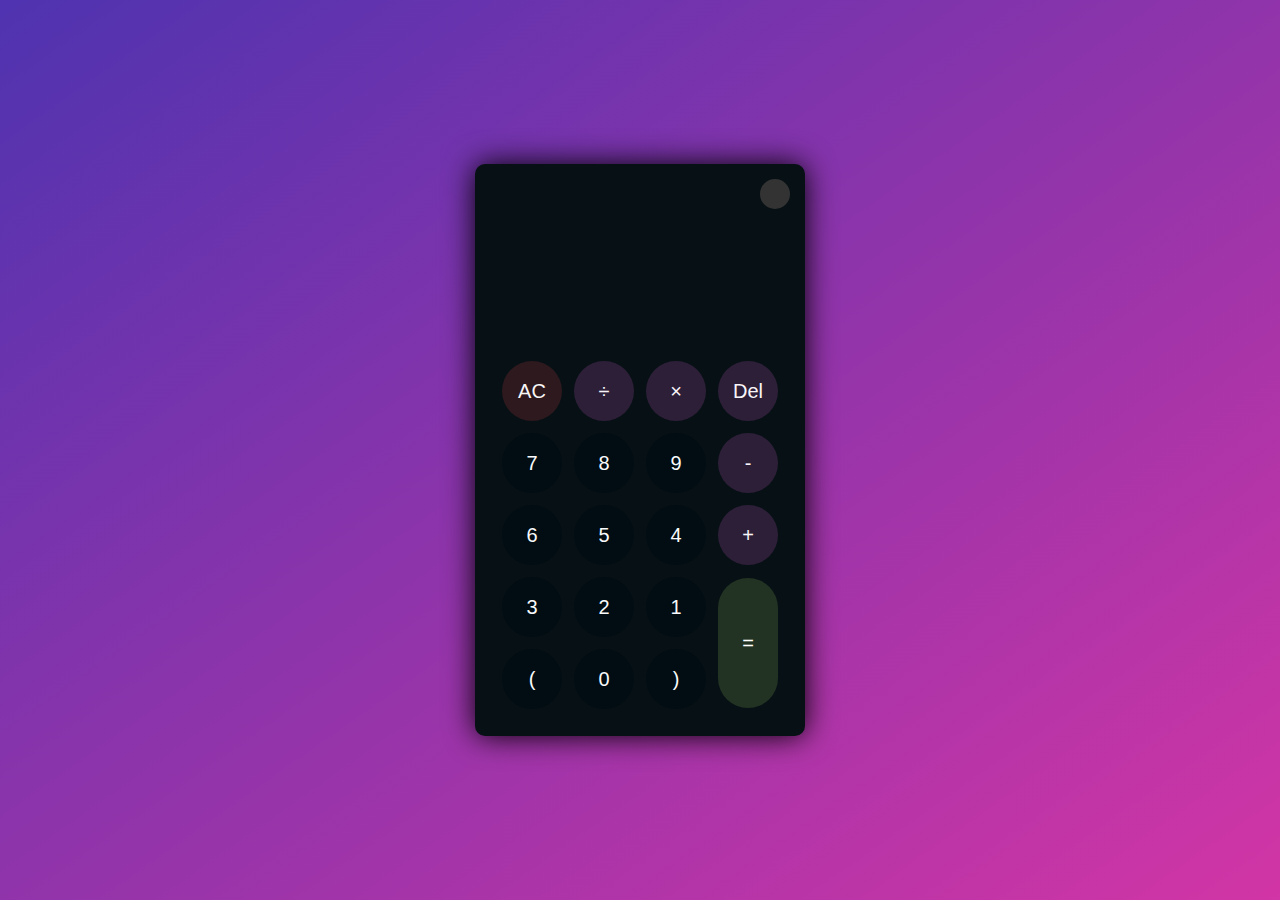
<file: Task 1_Calculator/index.html>
<!DOCTYPE html>
<html lang="en">
<head>
    <meta charset="UTF-8">
    <meta name="viewport" content="width=device-width, initial-scale=1.0">
    <link rel="stylesheet" href="./style.css">
    <title>Calculator</title>
</head>
<body>
    <div class="container">
        <div class="calculator dark">
            <div class="theme-toggler">
                <i class="toggler-icon"></i>
            </div>
            <div class="display-screen">
                <div id="display"></div>
            </div>
            <div class="buttons">
                 <table>
                    <tr>
                        <td><button class="btn-operator" id="clear">AC</button></td>
                        <td><button class="btn-operator" id="/">&divide;</button></td>
                        <td><button class="btn-operator" id="*">&times;</button></td>
                        <td><button class="btn-operator" id="backspace">Del</button></td>
                    </tr>
                    <tr>
                        <td><button class="btn-number" id="7">7</button></td>
                        <td><button class="btn-number" id="8">8</button></td>
                        <td><button class="btn-number" id="9">9</button></td>
                        <td><button class="btn-operator" id="-">-</button></td>
                    </tr>
                    <tr>
                        <td><button class="btn-number" id="6">6</button></td>
                        <td><button class="btn-number" id="5">5</button></td>
                        <td><button class="btn-number" id="4">4</button></td>
                        <td><button class="btn-operator" id="+">+</button></td>
                    </tr>
                    <tr>
                        <td><button class="btn-number" id="3">3</button></td>
                        <td><button class="btn-number" id="2">2</button></td>
                        <td><button class="btn-number" id="1">1</button></td>
                        <td rowspan="2"><button class="btn-equal" id="equal">=</button></td>
                    </tr>
                    <tr>
                        <td><button class="btn-number" id="(">(</button></td>
                        <td><button class="btn-number" id="0">0</button></td>
                        <td><button class="btn-number" id=")">)</button></td>
                    </tr>
                </table>
            </div>
        </div>
    </div>
    <script src="./script.js"></script>
</body>
</html>
</file>
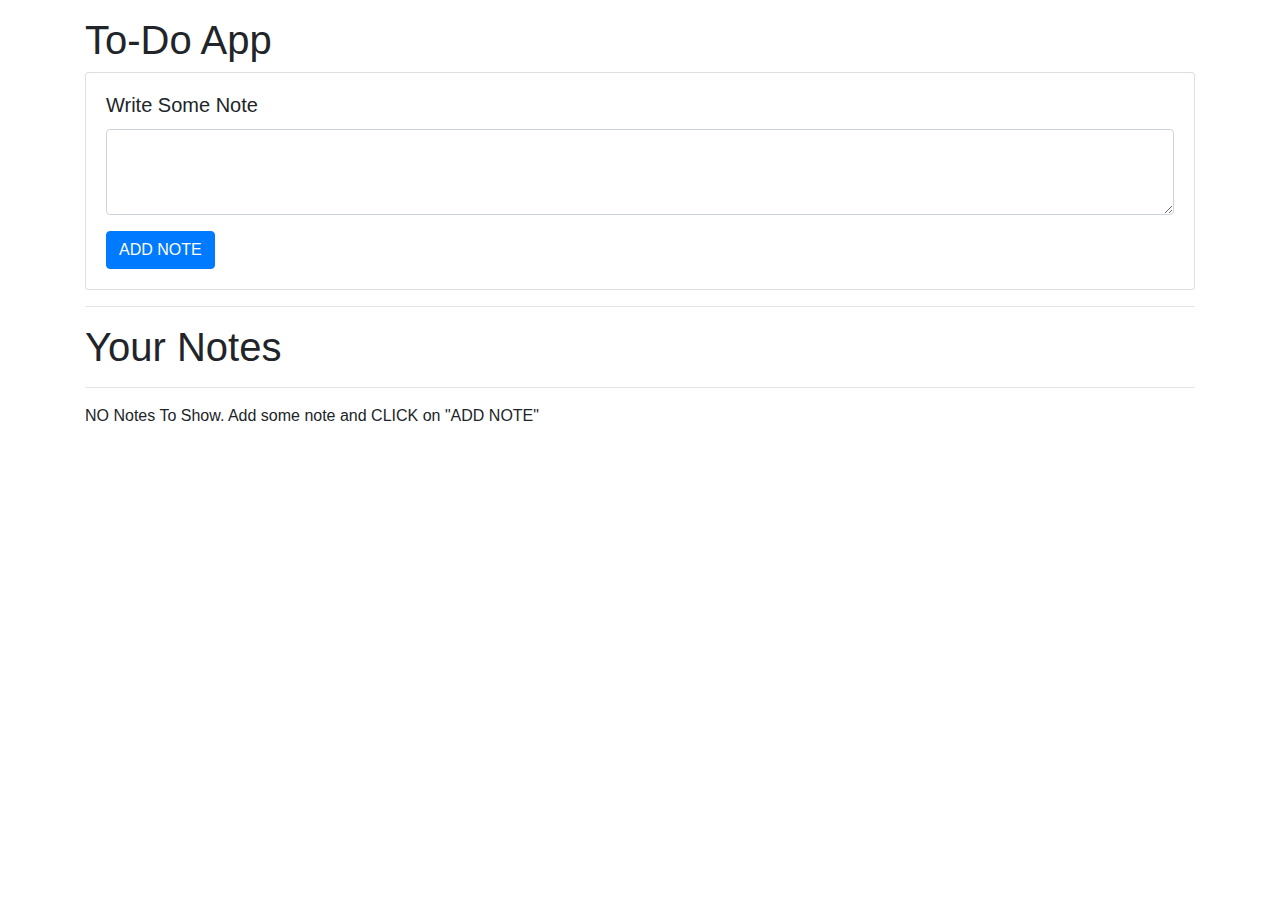
<file: Task 3_To-Do_WebApp/index.html>
<!DOCTYPE html>
<html lang="en">
<head>
    <meta charset="UTF-8">
    <meta name="viewport" content="width=device-width, initial-scale=1.0">
    <meta http-equiv="X-UA-Compatible" content="ie=edge">
    <title>To-Do App</title>
    <link rel="stylesheet" href="https://stackpath.bootstrapcdn.com/bootstrap/4.3.1/css/bootstrap.min.css" integrity="sha384-ggOyR0iXCbMQv3Xipma34MD+dH/1fQ784/j6cY/iJTQUOhcWr7x9JvoRxT2MZw1T" crossorigin="anonymous">
</head>
<body>
    <div class="container my-3">
        <h1>To-Do App</h1>
            <div class="card">
                <div class="card-body">
                    <h5 class="card-title">Write Some Note</h5>
                        <div class="form-group">
                            <textarea class="form-control" id="addTxt" rows="3"></textarea>
                        </div>
                        <button class="btn btn-primary" id="addBtn">ADD NOTE</button>
                </div>
            </div>
            <hr>
            <h1>Your Notes</h1>
            <hr>
            <div id="notes" class="row container-fluid"> 
            </div>
    </div>
    <script src="script.js"></script>
</body>
</html>
</file>
<file: Task 1_Calculator/style.css>
* {
    padding: 0;
    margin: 0;
    box-sizing: border-box;
    outline: 0;
    transition: all 0.5s ease;
}

body {
    font-family: sans-serif;
}

a {
    text-decoration: none;
    color: #fff;
}

body {
    background-image: linear-gradient( to bottom right, rgba(79,51,176,1.0),rgba(210,53,165));
}

.container {
    height: 100vh;
    width: 100vw;
    display: grid;
    place-items: center;
}

.calculator {
    position: relative;
    height: auto;
    width: auto;
    padding: 20px;
    border-radius: 10px;
    box-shadow: 0 0 30px #000;
}

.theme-toggler {
    position: absolute;
    top: 30px;
    right: 30px;
    color: #fff;
    cursor: pointer;
    z-index: 1;
}

.theme-toggler.active {
    color: #333;
}

.theme-toggler.active::before {
    background-color: #fff;
}

.theme-toggler::before {
    content: '';
    height: 30px;
    width: 30px;
    position: absolute;
    top: 50%;
    transform: translate(-50%, -50%);
    border-radius: 50%;
    background-color: #333;
    z-index: -1;
}

#display {
    margin: 0 10px;
    height: 150px;
    width: auto;
    max-width: 270px;
    display: flex;
    align-items: flex-end;
    justify-content: flex-end;
    font-size: 30px;
    margin-bottom: 20px;
    overflow-x: scroll;
  }

#display::-webkit-scrollbar {
    display: block;
    height: 3px;
}

button {
    height: 60px;
    width: 60px;
    border: 0;
    border-radius: 30px;
    margin: 5px;
    font-size: 20px;
    cursor: pointer;
    transition: all 200ms ease;
}

button:hover {
    transform: scale(1.1);
}

button#equal {
    height: 130px;
}

/* light theme */

.calculator {
    background-color: #fff;
}

.calculator #display {
    color: #0a1e23;
}

.calculator button#clear {
    background-color: #ffd5d8;
    color: #fc4552;
}

.calculator button.btn-number {
    background-color: #c3eaff;
    color: #000000;
}

.calculator button.btn-operator {
    background-color: #ffd0fb;
    color: #f967f3;
  }
  
  .calculator button.btn-equal {
    background-color: #adf9e7;
    color: #000;
  }

  /* dark theme */

  .calculator.dark {
    background-color: #071115;
  }

  .calculator.dark #display {
    color: #f8fafb;
  }

  .calculator.dark button#clear {
    background-color: #2d191e;
    color: #f9f6f6;
  }

  .calculator.dark button.btn-number {
    background-color: #010d13;
    color: #f8fafb;
  }

  .calculator.dark button.btn-operator {
    background-color: #2e1f39;
    color: #f8f5f8;
  }
  
  .calculator.dark button.btn-equal {
    background-color: #223323;
    color: #ffffff;
  }
</file>
